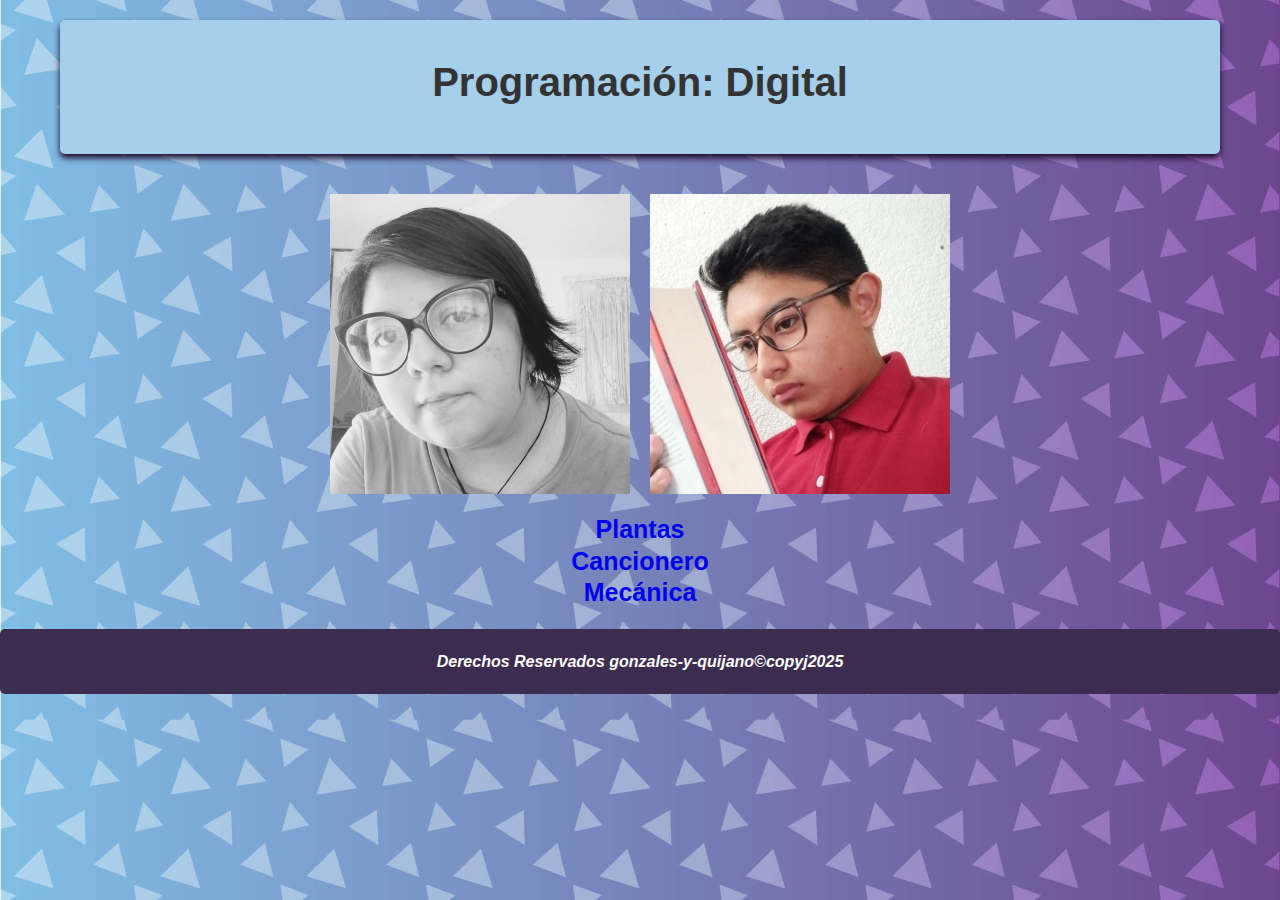
<file: Index.html>
<!DOCTYPE HTML>
<html>

    <head>
        <link rel="icon" href="gato.png">
        <link rel="stylesheet" href="estilos.css">
        
        <title>Pagina personal</title>


    </head>

    <center>
    <Body>
        <div class="conteiner">

            <header> 
                <h1> Programación: Digital </h1>
                <p></p>
            </header>

            <section> 

              <div class="imagenes">
                <div class="imagen">
                  <img src="WhatsApp-Image-2020-04-07-at-11.png">
                </div>

                <div class="imagen2">
                  <img src="L. Q_.png">
                </div>
              </div>

            </section>

            <nav>
                <ul style="list-style-type: none;">
                    <li><a href="Plantas/plantas.html"> Plantas </a></li>
                    <li><a href="cancionero/Cancionero.html"> Cancionero </a></li>
                    <li><a href="mecanica/Mecanica.html"> Mecánica </a></li>
                </ul>
            </nav>
 
        </div>
    </Body>
    </center>

    <footer>
        <h4> Derechos Reservados gonzales-y-quijano©copyj2025 </h4>
    </footer>
</file>
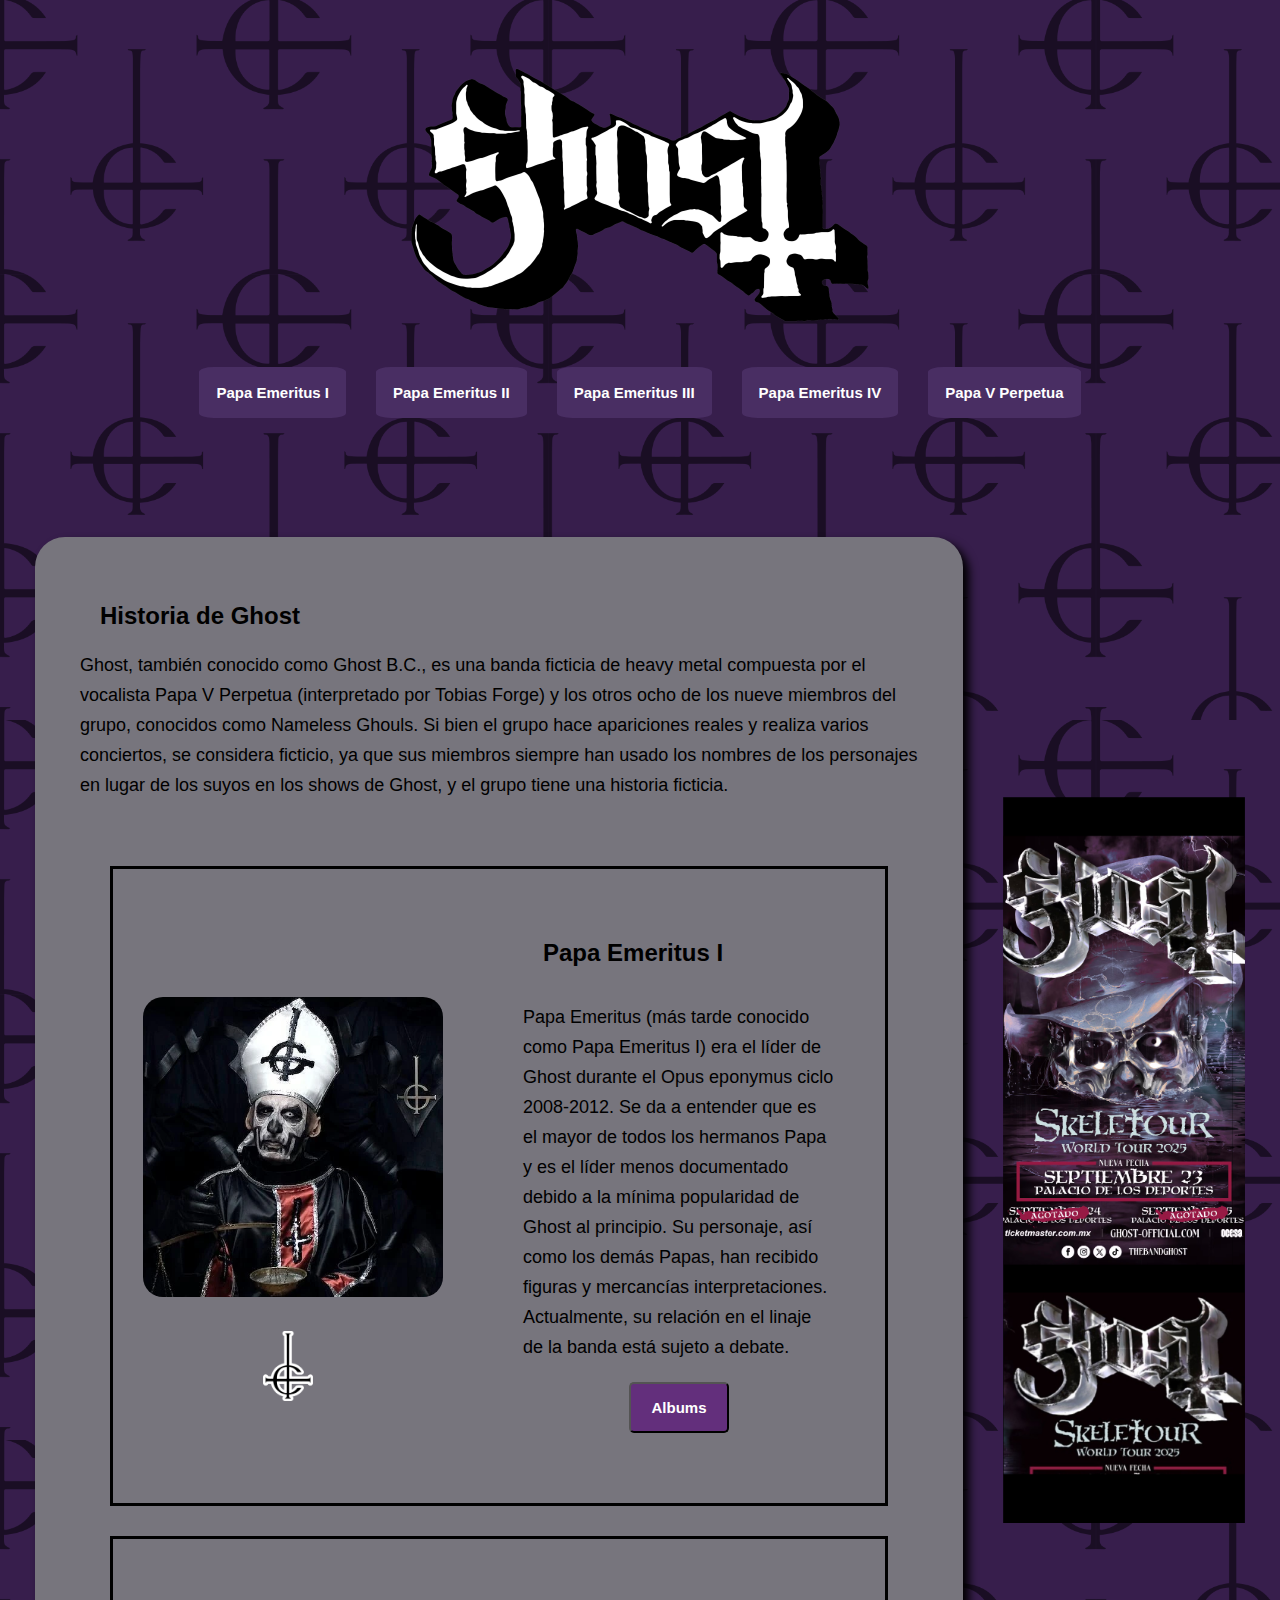
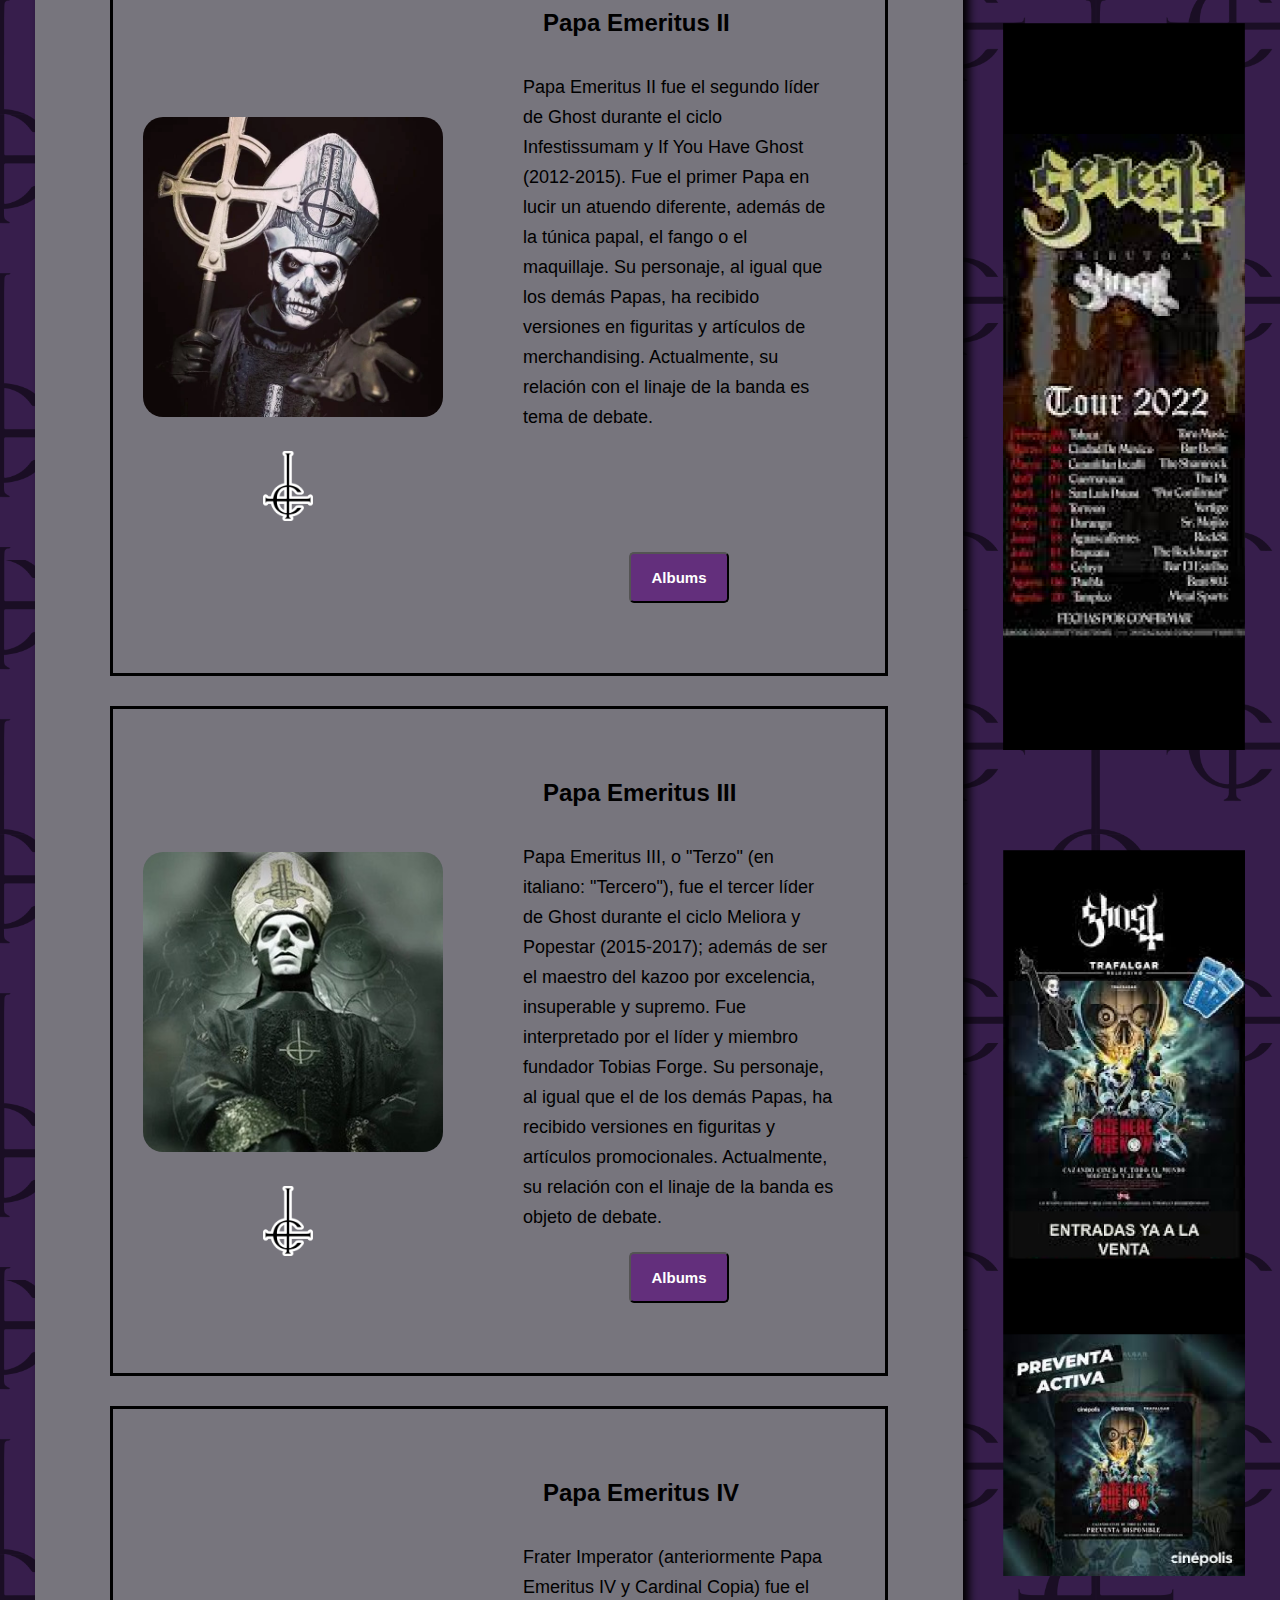
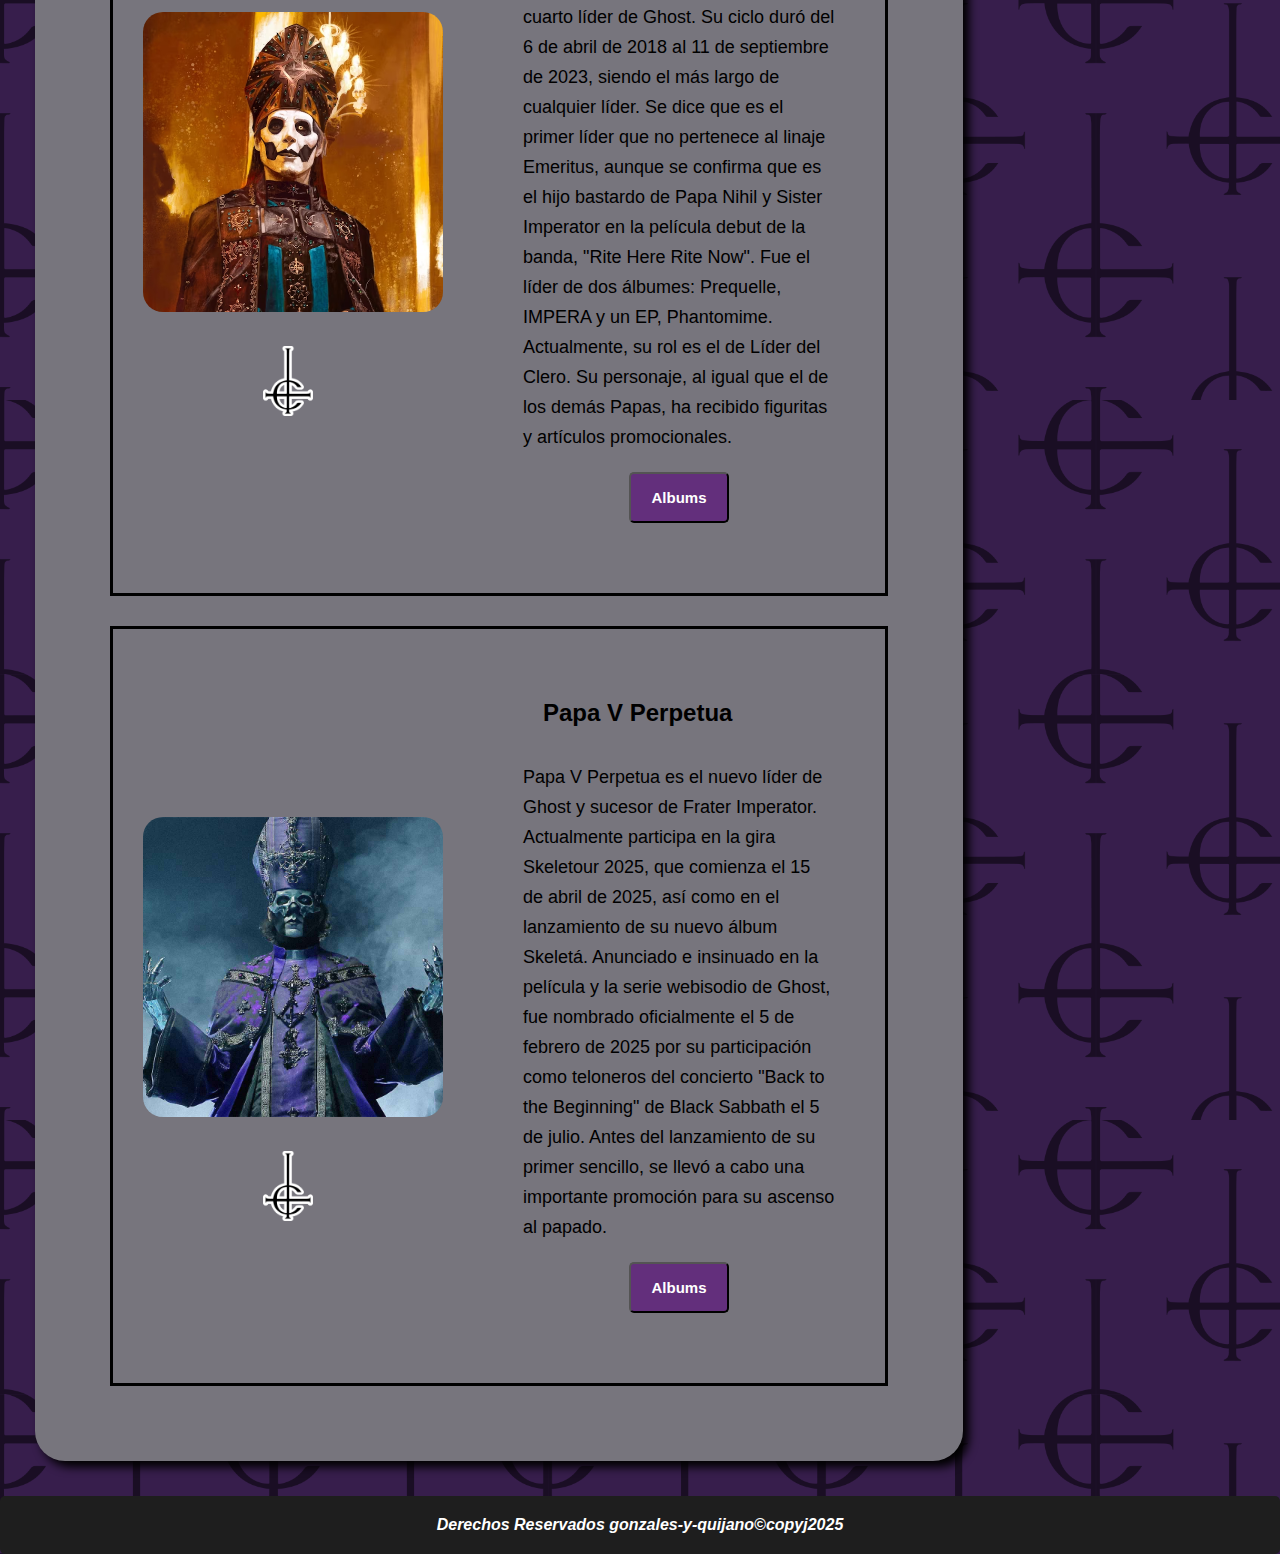
<file: cancionero/Cancionero.html>
<!DOCTYPE HTML>
<html>

    <head>
        <link rel="icon" href="img/ghosts.png">
        <link rel="stylesheet" href="cancionero.css">

        <title>Ghost</title>

    </head>

    <body>
         <div class="Logo">
            <header> <section id="menu">
                <center> <img src="img/Ghost-Logo-2008.png" class="superior"> </img> </center>
                <p></p>
            </header>
         </div>

         <div class="menu">
                <nav> 
                    <center> <ul class="opciones">
                        <li><a href="#emeritus1">Papa Emeritus I</a></li>
                        <li><a href="#emeritus2">Papa Emeritus II</a></li>
                        <li><a href="#emeritus3">Papa Emeritus III</a></li>
                        <li><a href="#emeritus4">Papa Emeritus IV</a></li>
                        <li><a href="#emeritus5">Papa V Perpetua</a></li>
                    </ul> </center>
                </section> </nav>
         </div>
     <div class="contenedores">
        <div class="container"> 

           <div class="titulo">
            <h2> Historia de Ghost </h2>
           </div>

            <p> </p>
            <p> Ghost, también conocido como Ghost B.C., es una banda ficticia de heavy metal compuesta por el vocalista Papa V Perpetua (interpretado por Tobias Forge) y los otros ocho de los nueve miembros del grupo, conocidos como Nameless Ghouls. Si bien el grupo hace apariciones reales y realiza varios conciertos, se considera ficticio, ya que sus miembros siempre han usado los nombres de los personajes en lugar de los suyos en los shows de Ghost, y el grupo tiene una historia ficticia. 
            </p> 
            <br></br>
         

         <div class="emeritus">

         <div>

            <div class="papas">
            <img src="img/Primo.png">
            </div>

            <div class="regreso">
            <a href="#menu"> <img src="img/ghosts.png"> </a>
            </div>

         </div>

         <div class="papa-info">

           <div class="titulo">
            <h2> <section id="emeritus1"> Papa Emeritus I </section> </h2>
           </div>

            <div class="espacio"></div>
            <p> 
                Papa Emeritus (más tarde conocido como Papa Emeritus I) era el líder de Ghost durante el Opus eponymus ciclo 2008-2012. Se da a entender que es el mayor de todos los hermanos Papa y es el líder menos documentado debido a la mínima popularidad de Ghost al principio. Su personaje, así como los demás Papas, han recibido figuras y mercancías interpretaciones. Actualmente, su relación en el linaje de la banda está sujeto a debate.
            </p>

            <center> <a href="pagina OE.html"><input type="submit" class="boton" value="Albums"> </a> </center>

         </div>
         </div>
        
         <div class="emeritus">

         <div>

            <div class="papas">
            <img src="img/Secondo.png">
            </div>

            <div class="regreso">
            <a href="#menu"> <img src="img/ghosts.png"> </a>
            </div>

         </div>

         <div class="papa-info">

           <div class="titulo">
            <h2> <section id="emeritus2"> Papa Emeritus II </h2>
           </div>

            <div class="espacio"></div>
            
            <p> 
                Papa Emeritus II fue el segundo líder de Ghost durante el ciclo Infestissumam y If You Have Ghost (2012-2015). Fue el primer Papa en lucir un atuendo diferente, además de la túnica papal, el fango o el maquillaje. Su personaje, al igual que los demás Papas, ha recibido versiones en figuritas y artículos de merchandising. Actualmente, su relación con el linaje de la banda es tema de debate.
            </p>

            <div class="espacio2"></div>
 
            <center> <a href="pagina infestissunam.html"><input type="submit" class="boton" value="Albums"> </a> </center>

         </div>

         </div>

         <div class="emeritus">

         <div>

            <div class="papas">
            <img src="img/Terzo.jpg">
            </div>

            <div class="regreso">
            <a href="#menu"> <img src="img/ghosts.png"> </a>
            </div>

         </div>

         <div class="papa-info">

           <div class="titulo">
            <h2> <section id="emeritus3"> Papa Emeritus III </h2>
           </div>

            <div class="espacio"></div>
            <p> 
                Papa Emeritus III, o "Terzo" (en italiano: "Tercero"), fue el tercer líder de Ghost durante el ciclo Meliora y Popestar (2015-2017); además de ser el maestro del kazoo por excelencia, insuperable y supremo. Fue interpretado por el líder y miembro fundador Tobias Forge. Su personaje, al igual que el de los demás Papas, ha recibido versiones en figuritas y artículos promocionales. Actualmente, su relación con el linaje de la banda es objeto de debate.
            </p>

            <center> <a href="pagina meliora.html"><input type="submit" class="boton" value="Albums"> </a> </center>

         </div>
         </div>

         <div class="emeritus">

         <div>

            <div class="papas">
            <img src="img/Copia.png">
            </div>

            <div class="regreso">
            <a href="#menu"> <img src="img/ghosts.png"> </a>
            </div>

         </div>

         <div class="papa-info">

           <div class="titulo">
            <h2> <section id="emeritus4"> Papa Emeritus IV </h2>
           </div>

            <div class="espacio"></div>
            <p> 
                Frater Imperator (anteriormente Papa Emeritus IV y Cardinal Copia) fue el cuarto líder de Ghost. Su ciclo duró del 6 de abril de 2018 al 11 de septiembre de 2023, siendo el más largo de cualquier líder. Se dice que es el primer líder que no pertenece al linaje Emeritus, aunque se confirma que es el hijo bastardo de Papa Nihil y Sister Imperator en la película debut de la banda, "Rite Here Rite Now". Fue el líder de dos álbumes: Prequelle, IMPERA y un EP, Phantomime. Actualmente, su rol es el de Líder del Clero. Su personaje, al igual que el de los demás Papas, ha recibido figuritas y artículos promocionales.
            </p>

            <center> <a href="pagina impera-prequelle.html"><input type="submit" class="boton" value="Albums"> </a> </center>

         </div>
         </div>

         <div class="emeritus">
         <div>

            <div class="papas">
            <img src="img/Perpetua.png">
            </div>

            <div class="regreso">
            <a href="#menu"> <img src="img/ghosts.png"> </a>
            </div>

         </div>
            <div class="papa-info">

           <div class="titulo">
            <h2> <section id="emeritus5"> Papa V Perpetua</h2>
           </div>

            <div class="espacio"></div>
               <p> 
                 Papa V Perpetua es el nuevo líder de Ghost y sucesor de Frater Imperator. Actualmente participa en la gira Skeletour 2025, que comienza el 15 de abril de 2025, así como en el lanzamiento de su nuevo álbum Skeletá. Anunciado e insinuado en la película y la serie webisodio de Ghost, fue nombrado oficialmente el 5 de febrero de 2025 por su participación como teloneros del concierto "Back to the Beginning" de Black Sabbath el 5 de julio. Antes del lanzamiento de su primer sencillo, se llevó a cabo una importante promoción para su ascenso al papado.
               </p>

            <center> <a href="pagina skeleta.html"><input type="submit" class="boton" value="Albums"> </a> </center>

            </div>
         </div>


         </div>

         <div class="container2">

            <div class="anuncio 1">
               <img src="img/anuncio1.png">
            </div>

              <div class="espacio2"></div>
            
            <div class="anuncio 1">
               <img src="img/anuncio2.png">
            </div>

              <div class="espacio2"></div>
            
            <div class="anuncio 1">
               <img src="img/anuncio4.png">
            </div>

         </div>

      </div>

      <footer> 

        <h4> Derechos Reservados gonzales-y-quijano©copyj2025 </h4>

      </footer>

    </body>

</html>
</file>
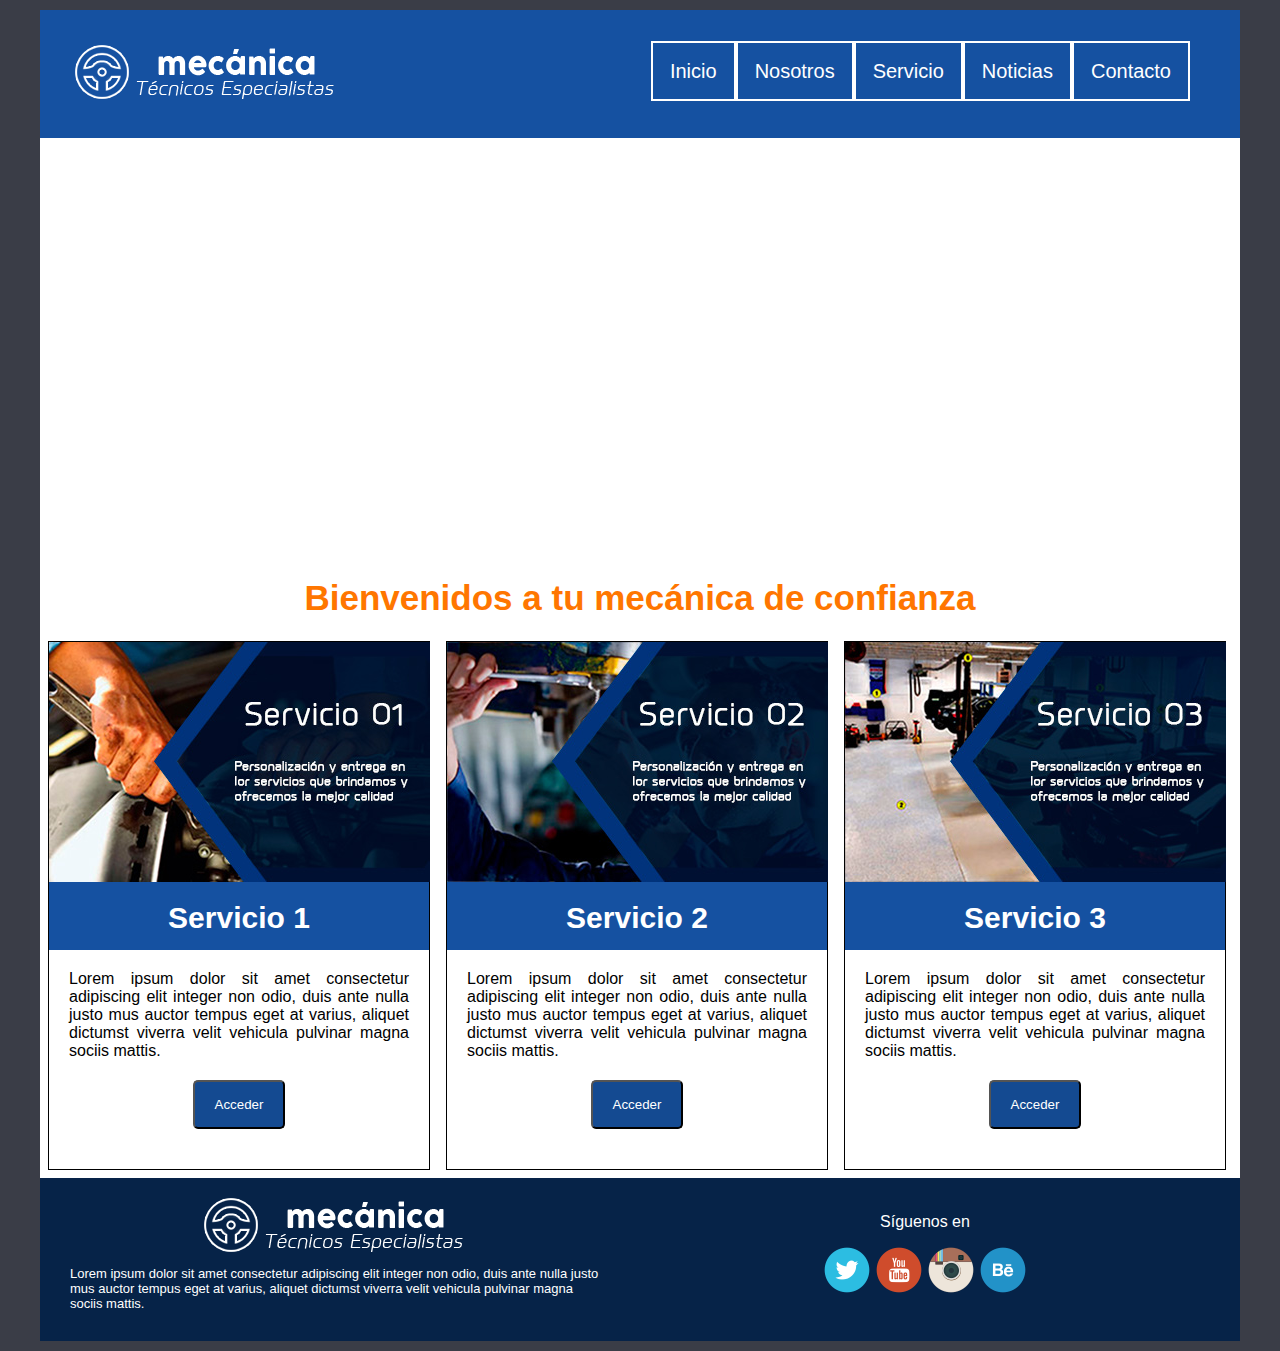
<file: mecanica/Mecanica.html>
<!DOCTYPE html> 
<html lang="en">
    <head>
        <meta charset="UTF-8">
        <title> Mecanica </title>
        <link rel="stylesheet" href="s-mecanicos.css">
    </head>
    <body>
        <div class="container">
            <header class="superior">
                <div class="logo">
                    <img src="logo-blanco.png">
                </div>
                <nav class="menu">
                    <ul class="opciones">
                        <li><a href="">Inicio</a></li>
                        <li><a href="">Nosotros</a></li>
                        <li><a href="">Servicio</a></li>
                        <li><a href="">Noticias</a></li>
                        <li><a href="">Contacto</a></li>
                    </ul>
                </nav>
            </header>
            <section class="slider">
  <div class="slideshow-container">
    <div class="mySlides">
      <img src="slider01.jpg" alt="slider01">
    </div>
    <div class="mySlides">
      <img src="slider02.jpg" alt="slider02">
    </div>
    <div class="mySlides">
      <img src="slider03.jpg" alt="slider03">
    </div>
    <div class="mySlides">
      <img src="slider04.jpg" alt="slider04">
    </div>
    <div class="mySlides">
      <img src="slider05.jpg" alt="slider05">
    </div>
  </div>
            </section>
            <section class="cuerpo">
                <h1 class="titulo"> Bienvenidos a tu mecánica de confianza </h1>

                <article class="caja">
                    <div class="subtitulo">  
                    <img src="servicio01.jpg" alt="" class="efecto">
                    <h3 class="servicios"> Servicio 1</h3>
                    </div>
                    <div class="contenido">
                        <p>
                            Lorem ipsum dolor sit amet consectetur adipiscing elit integer non odio, duis ante nulla justo mus auctor tempus eget at varius, aliquet dictumst viverra velit vehicula pulvinar magna sociis mattis.
                        </p>
                        <center> <input type="submit" class="boton" value="Acceder"> </center>
                    </div>
                </article>

                <article class="caja">
                    <div class="subtitulo">  
                    <img src="servicio02.jpg" alt="" class="efecto">
                    <h3 class="servicios"> Servicio 2</h3>
                    </div>
                    <div class="contenido">
                        <p>
                            Lorem ipsum dolor sit amet consectetur adipiscing elit integer non odio, duis ante nulla justo mus auctor tempus eget at varius, aliquet dictumst viverra velit vehicula pulvinar magna sociis mattis.
                        </p>
                        <center> <input type="submit" class="boton" value="Acceder"> </center>
                    </div>
                </article>

                <article class="caja">
                    <div class="subtitulo">  
                    <img src="servicio03.jpg" alt="" class="efecto">
                    <h3 class="servicios"> Servicio 3</h3>
                    </div>
                    <div class="contenido">
                        <p>
                            Lorem ipsum dolor sit amet consectetur adipiscing elit integer non odio, duis ante nulla justo mus auctor tempus eget at varius, aliquet dictumst viverra velit vehicula pulvinar magna sociis mattis.
                        </p>
                        <center> <input type="submit" class="boton" value="Acceder"> </center>
                    </div>
                </article>
            </section>

    <footer class="pie"> 
        <div class="izquierda">
            <center><img src="logo-blanco.png" alt=""></center>
            <p class="abajo"> Lorem ipsum dolor sit amet consectetur adipiscing elit integer non odio, duis ante nulla justo mus auctor tempus eget at varius, aliquet dictumst viverra velit vehicula pulvinar magna sociis mattis. </p>
        </div>

        <div class="derecha">
            <p class="siguenos">Síguenos en</p>
        <center>
            <img src="twitter.png" alt="">
            <img src="youtube.png" alt="">
            <img src="instagram.png" alt="">
            <img src="behance.png" alt="">
        </center>
        </div>
    </footer>
        </div>
    </body>
</html>
</file>
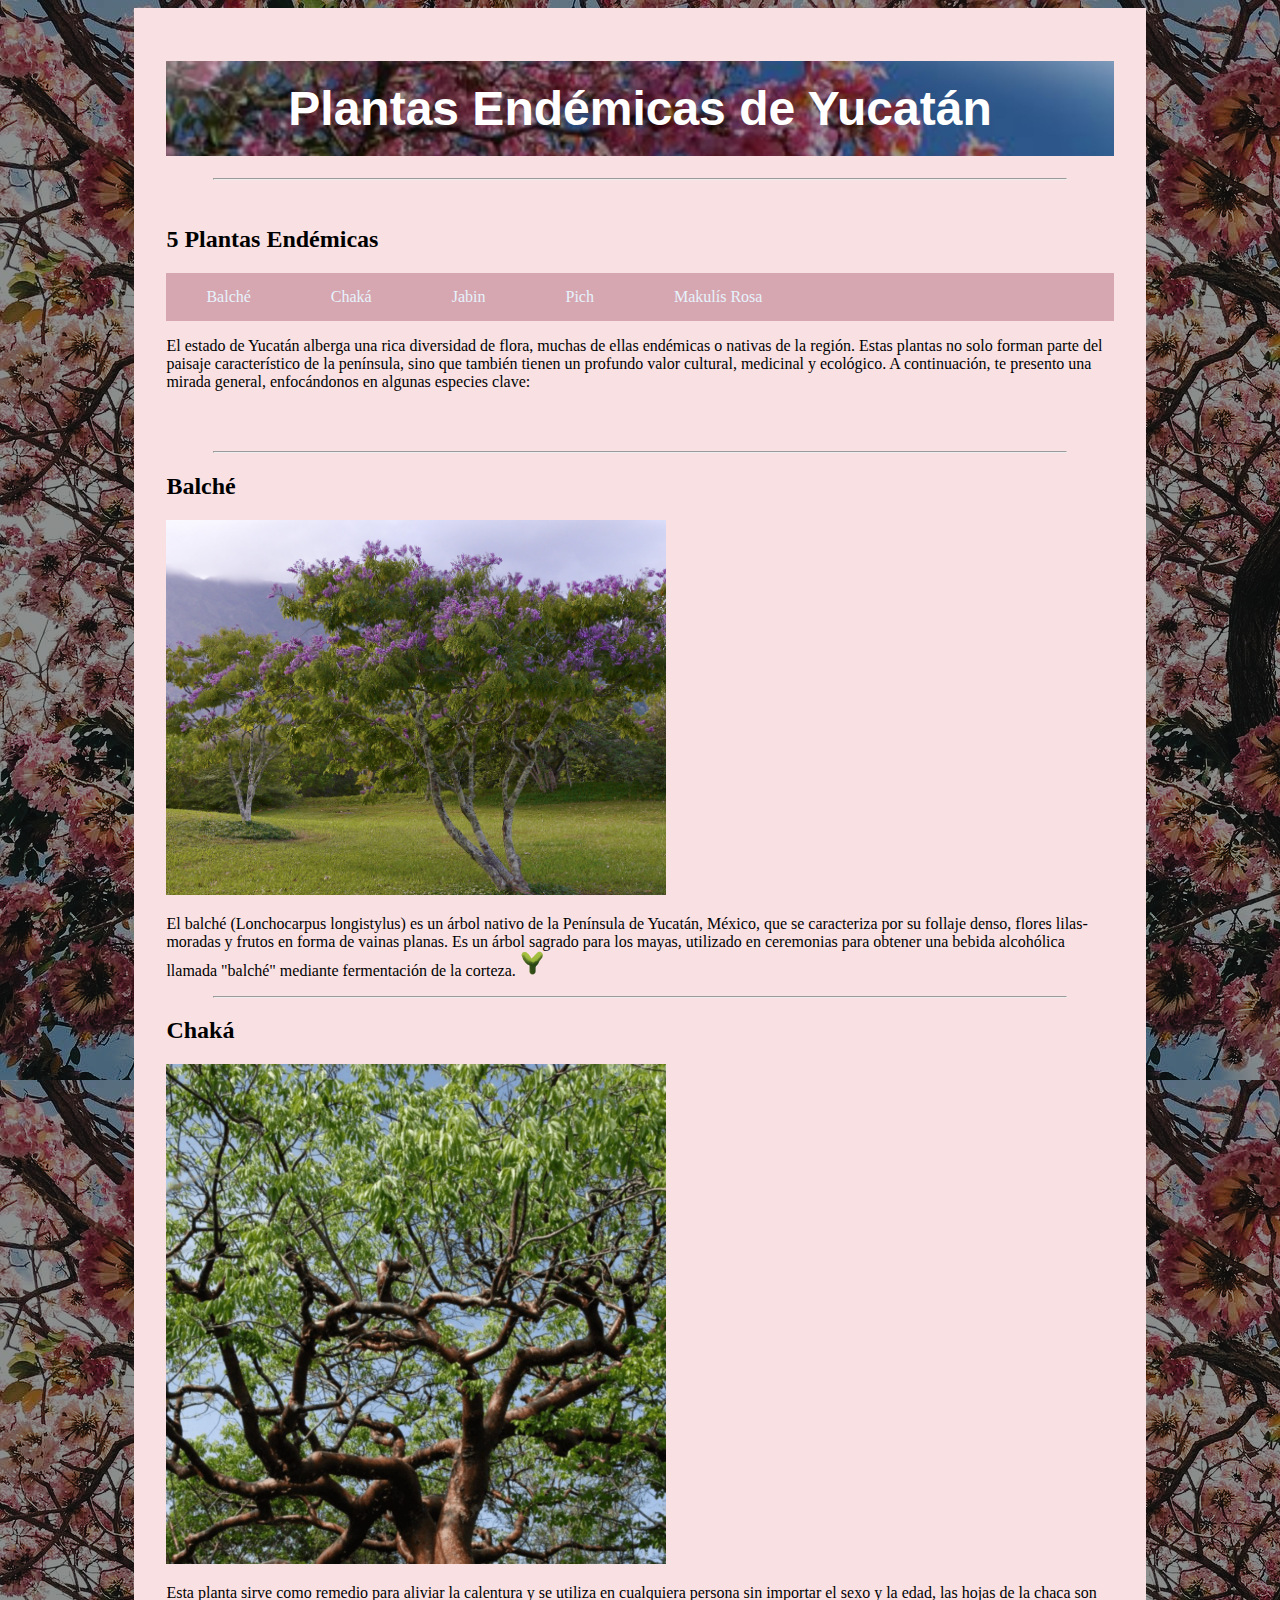
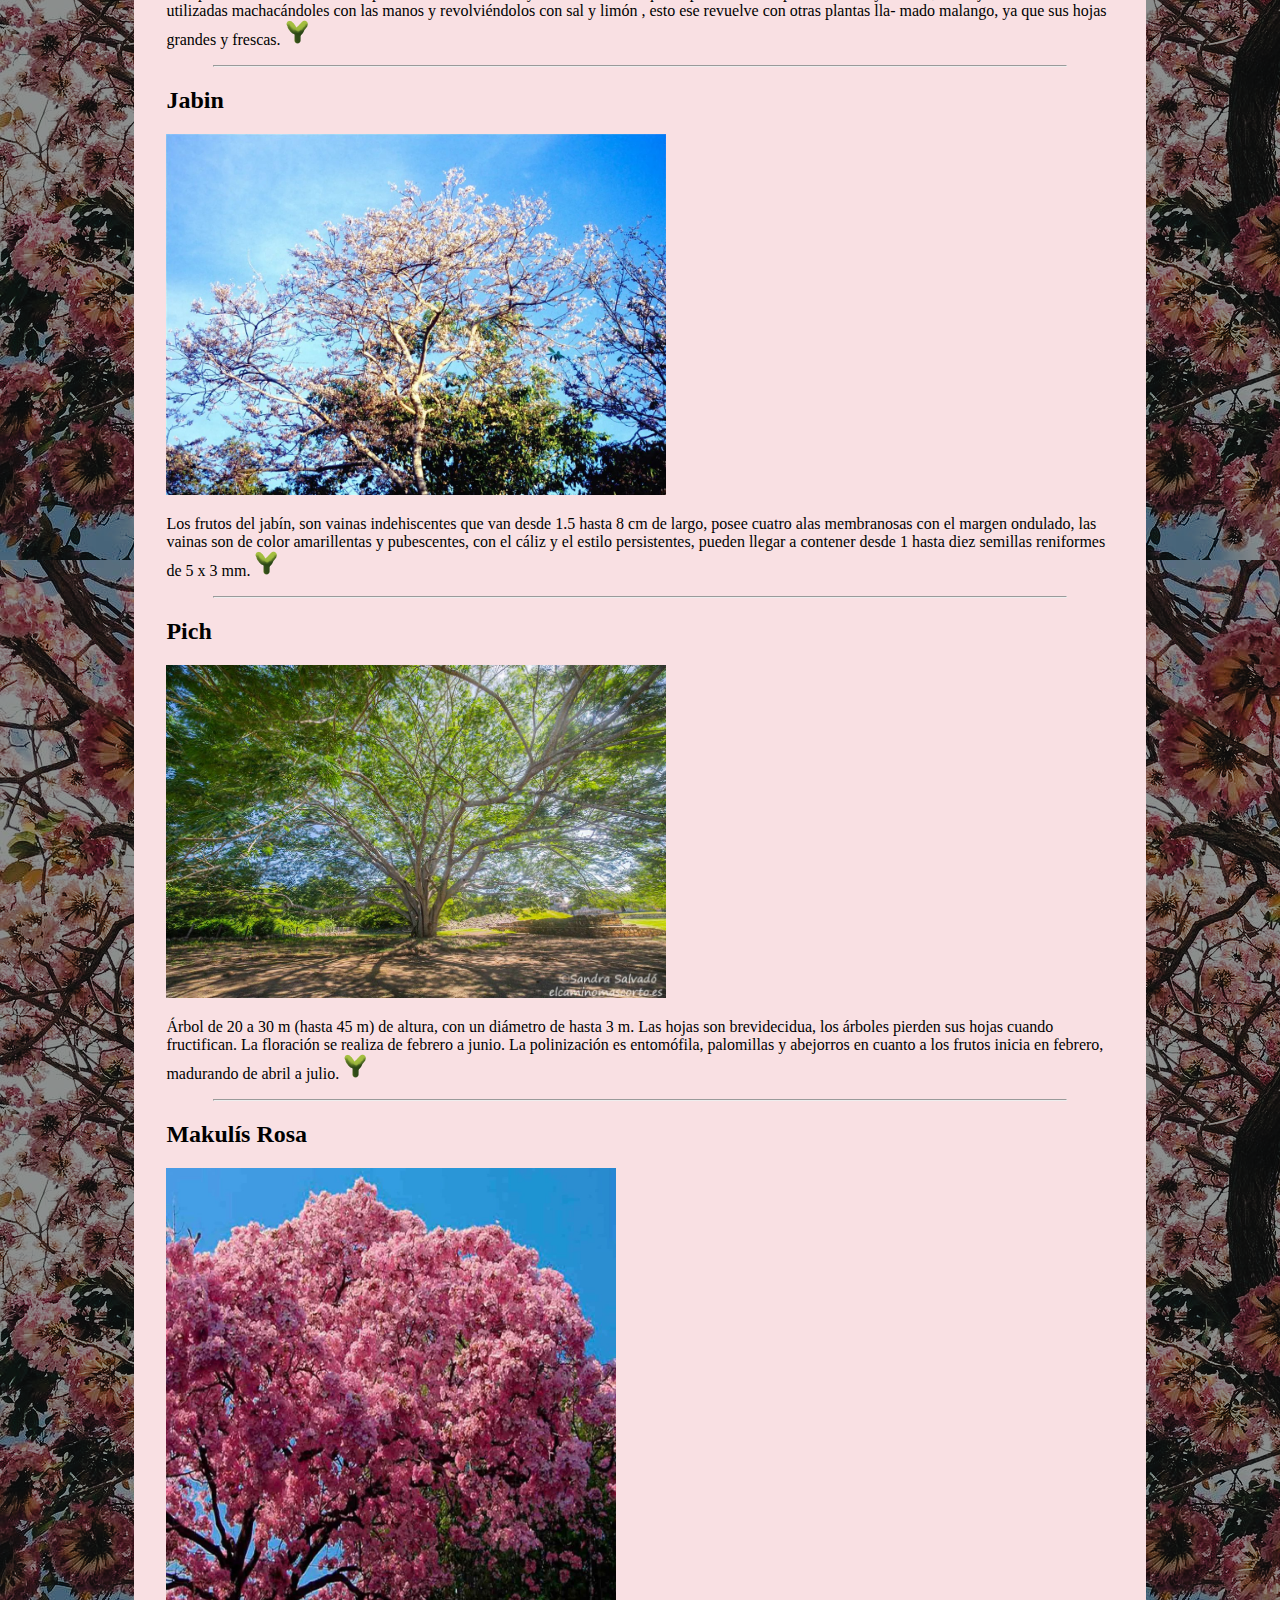
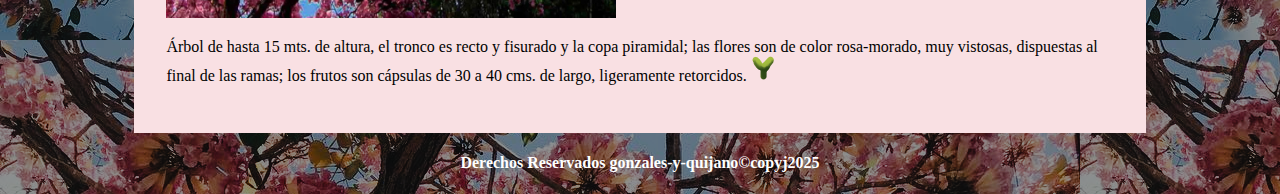
<file: Plantas/plantas.html>
<!DOCTYPE html> 
<html>
        
     <head>
        <link rel="icon" href="icono2.png">
        <title>Plantas Endemicas de Yucatan</title>
            <style>
        h1{
            font-family: arial;
            color: white;
            background-image: url("banner.jpg");
            background-size: 100%;
            padding: 20px;
        }

        p{
            font-size: 19;
        }

        h2{
            font-size: 33;
        }

        ul{
            list-style-type: none;
            margin: 0;
            padding: 0;
            overflow: hidden;
            background-color: rgb(214, 167, 177);
         }

         li{
            float: left;
         }

         li a{
            display: block;
            color: rgb(231, 243, 253);
            text-align: center;
            padding: 15px 40px;
            text-decoration: none;
         }

         li a:hover {
            background-color:  rgb(211, 101, 125);
         }
    </style>
    </head>

     <Body background="namelesscv-20210208165913-1612838000.png">
        <center>
         <table width="80%" border="0" cellpadding="30px" bgcolor="#f9e0e3">
            <tr>
                <td>
                    <center> <h1> <font size="9px">Plantas Endémicas de Yucatán </font> </h1> </center>
                    <p></p>
                    <center>  <section id="menu"> </section> <hr width="90%"> </center>  
                    <br>
                    <h2>  5 Plantas Endémicas </h2>
                    <p></p>
                    <ul>
                        <li> <a href="#balche">Balché</a> </li>
                        <li> <a href="#chaka"> Chaká </a> </li>
                        <li> <a href="#jabin"> Jabin </a> </li>
                        <li> <a href="#pich"> Pich </a> </li>
                        <li> <a href="#makulis"> Makulís Rosa</a> </li>
                    </ul>

                    <p> El estado de Yucatán alberga una rica diversidad de flora, muchas de ellas endémicas o nativas de la región. Estas plantas no solo forman parte del paisaje característico de la península, sino que también tienen un profundo valor cultural, medicinal y ecológico. A continuación, te presento una mirada general, enfocándonos en algunas especies clave:
                    </p>
                     <br></br>
                <center> <hr width="90%"> </center>
                    <p></p>
                    <section id="balche">
                    <h2> Balché </h2>
                    </section>

                    <p></p>
                    <img src="balche.jpg" width="500px">
                    <p>
                        El balché (Lonchocarpus longistylus) es un árbol nativo de la Península de Yucatán, México, que se caracteriza por su follaje denso, flores lilas-moradas y frutos en forma de vainas planas. Es un árbol sagrado para los mayas, utilizado en ceremonias para obtener una bebida alcohólica llamada "balché" mediante fermentación de la corteza. 
                        <a href="#menu"> <img src="regreso.png"> </a>
                    </p>

                <center> <hr width="90%"> </center>
                    <p></p>
                    <section id="chaka">
                    <h2> Chaká </h2>
                    </section>
                    <p></p>
                    <img src="chaka.jpg" width="500px">
                    <p>
                        Esta planta sirve como remedio para aliviar la calentura y se utiliza en cualquiera persona sin importar el sexo y la edad, las hojas de la chaca son utilizadas machacándoles con las manos y revolviéndolos con sal y limón , esto ese revuelve con otras plantas lla- mado malango, ya que sus hojas grandes y frescas. 
                        <a href="#menu"> <img src="regreso.png"> </a>
                     </p>

                <center> <hr width="90%"> </center>
                    <p></p>
                    <section id="jabin">
                    <h2> Jabin </h2>
                    </section>
                    <p></p>
                    
                    <img src="jabin.jpg" width="500px">
                    <p>
                        Los frutos del jabín, son vainas indehiscentes que van desde 1.5 hasta 8 cm de largo, posee cuatro alas membranosas con el margen ondulado, las vainas son de color amarillentas y pubescentes, con el cáliz y el estilo persistentes, pueden llegar a contener desde 1 hasta diez semillas reniformes de 5 x 3 mm.
                        <a href="#menu"> <img src="regreso.png"> </a>
                    </p>

                <center> <hr width="90%"> </center>
                    <p></p>
                    <section id="pich">
                    <h2> Pich </h2>
                    </section>
                    <p></p>
                    
                    <img src="pich.jpg" width="500px">
                    <p>
                        Árbol de 20 a 30 m (hasta 45 m) de altura, con un diámetro de hasta 3 m. Las hojas son brevidecidua, los árboles pierden sus hojas cuando fructifican. La floración se realiza de febrero a junio. La polinización es entomófila, palomillas y abejorros en cuanto a los frutos inicia en febrero, madurando de abril a julio.
                        <a href="#menu"> <img src="regreso.png"> </a>
                    </p>

                <center> <hr width="90%"> </center>
                    <p></p>
                    <h2> <section id="makulis"> Makulís Rosa </h2>
                    </section>
                    <p></p>
                    <section id="balche">
                    <img src="makulis.jpg" width="450px">
                    <p>
                        Árbol de hasta 15 mts. de altura, el tronco es recto y fisurado y la copa piramidal; las flores son de color rosa-morado, muy vistosas, dispuestas al final de las ramas; los frutos son cápsulas de 30 a 40 cms. de largo, ligeramente retorcidos.
                        <a href="#menu"> <img src="regreso.png"> </a>
                    </p>

                </td>
            </tr>
         </table>
         
    <footer> <Center> <h4> <font color="white"> Derechos Reservados gonzales-y-quijano©copyj2025 </font> </h4> </Center> </footer> 

        </center> 
    </body>

</html>
</file>
<file: estilos.css>
*{
            margin: 0;
            padding: 0;
            box-sizing: border-box;
            font-family: 'Segoe UI', Tahoma, Geneva, Verdana, sans-serif;
        }
                
        body{
            background-image: url("ghj.jpg");
            background-size: 100%;
            color:#333;
            line-height: 1.6;
            }

        .conteiner{
            max-width: 1200px;
            margin: 0 auto;
            padding: 20px;
                 }

        header{
            background-color: #a5cfeb;
            color: #333;
            padding: 30px;
            text-align: center;
            margin-bottom: 40px;
            border-radius: 5px;
            box-shadow: 0 4px 6px rgb(30, 9, 43);
                 }

        header h1{
            font-size: 2.5rem;
            margin-bottom: 10px;
                 }

        li{
            font-weight: bold;
            color: #2c3e50;
        }

        .imagen img{
            width: auto;
            height: 300px;
            margin: 0;
            margin-bottom: 20px;
            display: block;
        }

        .imagen2 img{
            width: auto;
            height: 300px;
            margin: 0;
            margin-bottom: 20px;
            display: block;
        }

        .imagenes{
            width: 1160px;
            margin: 0 auto;
            display: flex;
            justify-content: center;
            gap: 20px; 
        }

        footer{
            text-align: center;
            padding: 20px;
            background-color: #3c2c50;
            color: white;
            border-radius: 5px;
        }

        footer h4{
            font-family: Arial, Helvetica, sans-serif;
            font-style: italic;
            font-weight: bold;
        }

        a{
            text-decoration: none;
            font-family: Arial, Helvetica, sans-serif;
            font-size: 25px;
            line-height: 30px;
        }
</file>
<file: cancionero/cancionero.css>
*{
            margin: 0;
            padding: 0;
            box-sizing: border-box;
            font-family: Arial, Helvetica, sans-serif;
        }

        body{
            background-image: url("img/ghost.png");
            background-size: 100%;
        }

        .espacio{
            height: 15px;
        }

        .espacio2{
            height: 100px;
        }

        .container{
            width: 1000px;
            background: rgb(119, 117, 125);
            margin: 0;
            border-radius: 30px;
            overflow: hidden;
            padding: 45px;
            box-shadow: 6px 6px 10px rgb(0, 0, 0);
            border-width: 10px;
            flex: 3;
            max-width: 80%;
            box-sizing: border-box;
        }

        .container2{
            flex: 1;
            max-width: 20%;
            box-sizing: border-box;
            margin: 260px 0 0 20px;
        }

        .container2 img{
            width: 100%;
            height: auto;
           display: block;
        }

        .contenedores{
            display: flex;
            justify-content: space-between;
            align-items: flex-start;
            padding: 35px;
            gap: 20px;
        }

        .superior{
            height: 270px;
            margin-top: 60px;
        }

        .menu{
            padding: 50px;
            margin-bottom: 50px;
            display: flex;           
            justify-content: center; 
 
        }

        .opciones{
            display: flex;           
            gap: 30px;               
            padding: 0;
            margin: 0;
            list-style: none;
        }

        .opciones li a{
            color: rgb(255, 255, 255);
            padding: 17px;
            text-decoration: none;
            border-radius: 10%;
            background-color: rgb(73, 46, 99);
            font-size: 15px;
            font-weight: bold;
            font-family: Verdana, Geneva, Tahoma, sans-serif;
        }

        .opciones li a:hover{
            background: rgb(41, 24, 57);
        }

        p{
            font-size: 18px;
            line-height: 30px;
        }

        footer{
            text-align: center;
            padding: 20px;
            background-color: #1e1e1e;
            color: white;
            border-radius: 5px;
        }

        footer h4{
            font-family: Arial, Helvetica, sans-serif;
            font-style: italic;
            font-weight: bold;
        }

        .papas img{
            width: 300px;
            height: 300px;
            border-radius: 20px;
            margin: 30px;
        }

        .papas:hover{
            opacity: 0.8;
            cursor: pointer;
        }

        .papa-info{
            margin: 50px;
        }

        .emeritus{
            display: flex;
            align-items: center;
            margin: 30px;
            border: solid;
        }

        .titulo h2{
            margin: 20px;
            flex: 1;
        }

        .boton{
            padding: 15px 20px;
            margin: 20px 0;
            color: white;
            background: #60247cdb;
            border-radius: 5px;
            font-family: Verdana, Geneva, Tahoma, sans-serif;
            font-size: 15px;
            font-weight: bold;
        }

        .boton:hover{
            background: #401a52db;
            cursor: pointer;
        }

        .regreso img{
            width: 50px;
            float: center;
            margin: 0 155px 0 150px;
        }
</file>
<file: mecanica/s-mecanicos.css>
*{
     margin: 0;
     padding: 0;
}

p{
     font-family: Verdana, Geneva, Tahoma, sans-serif;
}

body{
     background: #3a3d47;
}

.container{
     width: 1200px;
     background: white;
     margin: 10px auto;
}

.superior{
     background: #1551a1;
     overflow: hidden;
}

.logo{
     float: left;
     width: 300px;
     padding: 35px;
}

.menu{
     float: right;
     padding: 50px;
}

.opciones li{
     float: left;
     list-style: none;
     font-family: Verdana, Geneva, Tahoma, sans-serif;
     font-size: 20px;
}

.opciones li a{
     color: white;
     padding: 17px;
     text-decoration: none;
     border: 2px solid white;
}

.opciones li a:hover{
     background: #0d356a;
}

.cuerpo{
     overflow: hidden;
}

.caja{
     float: left;
     width: 380px;
     margin: 8px;
     border: 1px solid;
}

.subtitulo{
     background: #1551a1;
}

.servicios{
     color: white;
     text-align: center;
     padding: 15px 0;
     font-family: Verdana, Geneva, Tahoma, sans-serif;
     font-size: 30px;
}

.efecto:hover{
     opacity: 0.8;
     cursor: pointer;
}

.contenido{
     padding: 20px;
     text-align: justify;
}

.boton{
     padding: 15px 20px;
     margin: 20px 0;
     color: white;
     background: #144a91;
     border-radius: 5px;
}

.boton:hover{
     background: #0e2c53;
     cursor: pointer;
}

.titulo{
     text-align: center;
     font-family: Verdana, Geneva, Tahoma, sans-serif;
     padding: 20px 0 15px 0;
     color: #ff7600;
     font-size: 35px;
}

.pie{
     background: #062348;
     overflow: hidden;
}

.izquierda{
     float: left;
     width: 550px;
     padding: 20px;
}

.derecha{
     float: left;
     width: 550px;
     padding: 20px;
}

.abajo{
     color: white;
     font-size: 13px;
     padding: 10px;
     font-family: Verdana, Geneva, Tahoma, sans-serif;
}

.siguenos{
     text-align: center;
     color: white;
     padding: 15px 0;
}

    .slideshow-container {
      position: relative;
      max-width: 1200px;
      height: 420px;
      margin: auto;
      overflow: hidden;
    }

    .mySlides {
      position: absolute;
      width: 100%;
      height: 100%;
      opacity: 0;
      animation: fade 10s infinite;
    }

    .mySlides img {
      width: 100%;
      height: 100%;
      object-fit: cover;
    }

    .mySlides:nth-child(1) { animation-delay: 0s; }
    .mySlides:nth-child(2) { animation-delay: 2s; }
    .mySlides:nth-child(3) { animation-delay: 4s; }
    .mySlides:nth-child(4) { animation-delay: 6s; }
    .mySlides:nth-child(5) { animation-delay: 8s; }

    @keyframes fade {
      0%   { opacity: 0; }
      10%  { opacity: 1; }
      30%  { opacity: 1; }
      40%  { opacity: 0; }
      100% { opacity: 0; }
    }
</file>
